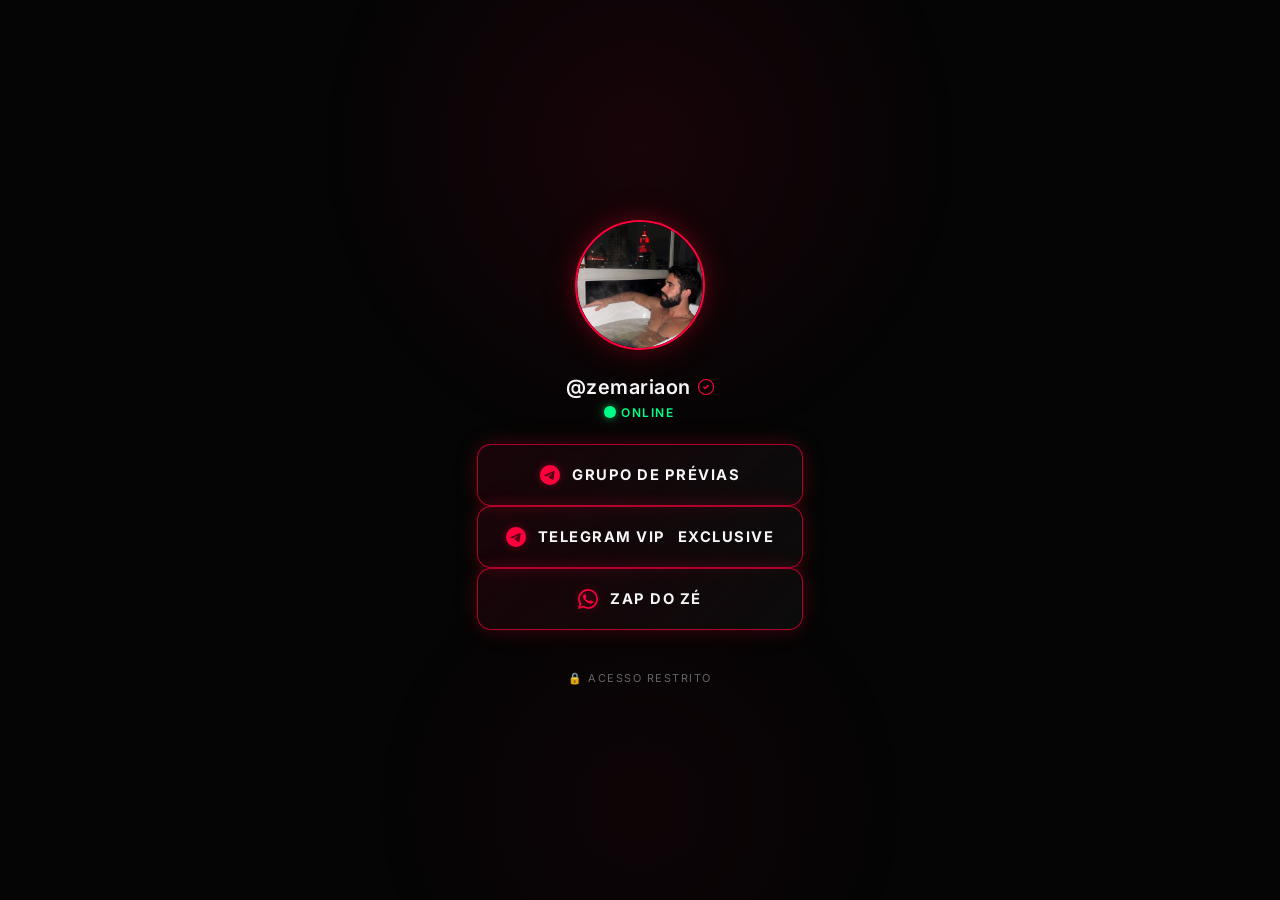
<file: index.htm>
<!DOCTYPE html>
<html lang="pt-BR">

<head>
  <meta charset="UTF-8">
  <meta name="viewport" content="width=device-width, initial-scale=1.0">
  <meta name="description" content="Acesse conteúdos exclusivos e entre no grupo VIP pelo Telegram.">
  <meta name="theme-color" content="#050505">
  <title>Perfil Exclusivo</title>
  <link rel="preconnect" href="https://fonts.googleapis.com">
  <link rel="preconnect" href="https://fonts.gstatic.com" crossorigin="">
  <link href="css2?family=Inter:wght@300;400;500;600;700&display=swap" rel="stylesheet">
  <link rel="stylesheet" href="style.css">

  <!-- Favicon inline (red diamond) -->
  <link rel="icon"
    href="data:image/svg+xml,<svg xmlns='http://www.w3.org/2000/svg' viewBox='0 0 100 100'><text y='0.9em' font-size='90'>💎</text></svg>">
</head>

<body>

  <div class="container">

    <!-- ── Profile Photo ── -->
    <div class="profile-wrapper">
      <div class="profile-glow"></div>
      <img src="profile.jpeg" alt="Foto de perfil" class="profile-photo" loading="eager">
    </div>

    <!-- ── Username ── -->
    <div class="username-section">
      <div class="username">
        @zemariaon
        <!-- Verified badge -->
        <span class="verified-badge" title="Verificado">
          <svg viewbox="0 0 24 24" fill="none" xmlns="http://www.w3.org/2000/svg">
            <path d="M9 12l2 2 4-4" stroke="#FF003C" stroke-width="2" stroke-linecap="round" stroke-linejoin="round">
            </path>
            <path d="M12 2C6.48 2 2 6.48 2 12s4.48 10 10 10 10-4.48 10-10S17.52 2 12 2z" stroke="#FF003C"
              stroke-width="1.5" fill="none"></path>
          </svg>
        </span>
      </div>
      <div class="status-online">
        <span class="status-dot-wrapper">
          <span class="status-dot-ping"></span>
          <span class="status-dot"></span>
        </span>
        <span class="status-text">Online</span>
      </div>
    </div>

    <!-- ── Buttons ── -->
    <div class="buttons-group">

      <!-- Grupo de Prévias -->
      <a href="https://t.me/+c9ROxH11eikwNGI5" class="btn" id="btn-previas" target="_blank" rel="noopener noreferrer">
        <span class="btn-icon">
          <svg viewbox="0 0 24 24" xmlns="http://www.w3.org/2000/svg">
            <path
              d="M11.944 0A12 12 0 0 0 0 12a12 12 0 0 0 12 12 12 12 0 0 0 12-12A12 12 0 0 0 12 0a12 12 0 0 0-.056 0zm4.962 7.224c.1-.002.321.023.465.14a.506.506 0 0 1 .171.325c.016.093.036.306.02.472-.18 1.898-.962 6.502-1.36 8.627-.168.9-.499 1.201-.82 1.23-.696.065-1.225-.46-1.9-.902-1.056-.693-1.653-1.124-2.678-1.8-1.185-.78-.417-1.21.258-1.91.177-.184 3.247-2.977 3.307-3.23.007-.032.014-.15-.056-.212s-.174-.041-.249-.024c-.106.024-1.793 1.14-5.061 3.345-.48.33-.913.49-1.302.48-.428-.008-1.252-.241-1.865-.44-.752-.245-1.349-.374-1.297-.789.027-.216.325-.437.893-.663 3.498-1.524 5.83-2.529 6.998-3.014 3.332-1.386 4.025-1.627 4.476-1.635z">
            </path>
          </svg>
        </span>
        GRUPO DE PRÉVIAS
      </a>

      <!-- Telegram VIP -->
      <a href="https://t.me/zezemariabot?start=linkbio2" class="btn btn--vip" id="btn-vip" target="_blank"
        rel="noopener noreferrer">
        <span class="btn-icon">
          <svg viewbox="0 0 24 24" xmlns="http://www.w3.org/2000/svg">
            <path
              d="M11.944 0A12 12 0 0 0 0 12a12 12 0 0 0 12 12 12 12 0 0 0 12-12A12 12 0 0 0 12 0a12 12 0 0 0-.056 0zm4.962 7.224c.1-.002.321.023.465.14a.506.506 0 0 1 .171.325c.016.093.036.306.02.472-.18 1.898-.962 6.502-1.36 8.627-.168.9-.499 1.201-.82 1.23-.696.065-1.225-.46-1.9-.902-1.056-.693-1.653-1.124-2.678-1.8-1.185-.78-.417-1.21.258-1.91.177-.184 3.247-2.977 3.307-3.23.007-.032.014-.15-.056-.212s-.174-.041-.249-.024c-.106.024-1.793 1.14-5.061 3.345-.48.33-.913.49-1.302.48-.428-.008-1.252-.241-1.865-.44-.752-.245-1.349-.374-1.297-.789.027-.216.325-.437.893-.663 3.498-1.524 5.83-2.529 6.998-3.014 3.332-1.386 4.025-1.627 4.476-1.635z">
            </path>
          </svg>
        </span>
        TELEGRAM VIP
        <span class="vip-label">EXCLUSIVE</span>
      </a>

      <!-- Zap do Zé -->
      <a href="https://pay.cakto.com.br/3fhash9_1198429" class="btn btn--zap" id="btn-zap" target="_blank"
        rel="noopener noreferrer">
        <span class="btn-icon">
          <svg class="zap-icon" viewBox="0 0 24 24" xmlns="http://www.w3.org/2000/svg">
            <path
              d="M17.472 14.382c-.297-.149-1.758-.867-2.03-.967-.273-.099-.471-.148-.67.15-.197.297-.767.966-.94 1.164-.173.199-.347.223-.644.075-.297-.15-1.255-.463-2.39-1.475-.883-.788-1.48-1.761-1.653-2.059-.173-.297-.018-.458.13-.606.134-.133.298-.347.446-.52.149-.174.198-.298.298-.497.099-.198.05-.371-.025-.52-.075-.149-.669-1.612-.916-2.207-.242-.579-.487-.5-.669-.51-.173-.008-.371-.01-.57-.01-.198 0-.52.074-.792.372-.272.297-1.04 1.016-1.04 2.479 0 1.462 1.065 2.875 1.213 3.074.149.198 2.096 3.2 5.077 4.487.709.306 1.262.489 1.694.625.712.227 1.36.195 1.871.118.571-.085 1.758-.719 2.006-1.413.248-.694.248-1.289.173-1.413-.074-.124-.272-.198-.57-.347m-5.421 7.403h-.004a9.87 9.87 0 01-5.031-1.378l-.361-.214-3.741.982.998-3.648-.235-.374a9.86 9.86 0 01-1.51-5.26c.001-5.45 4.436-9.884 9.888-9.884 2.64 0 5.122 1.03 6.988 2.898a9.825 9.825 0 012.893 6.994c-.003 5.45-4.437 9.884-9.885 9.884m8.413-18.297A11.815 11.815 0 0012.05 0C5.495 0 .16 5.335.157 11.892c0 2.096.547 4.142 1.588 5.945L0 24l6.335-1.662c1.746.953 3.71 1.456 5.711 1.456h.005c6.554 0 11.89-5.335 11.893-11.893a11.821 11.821 0 00-3.48-8.413z">
            </path>
          </svg>
        </span>
        ZAP DO ZÉ
      </a>

    </div>

    <!-- ── Footer ── -->
    <div class="footer">
      <span class="footer-text">🔒 Acesso restrito</span>
    </div>

  </div>

</body>

</html>
</file>
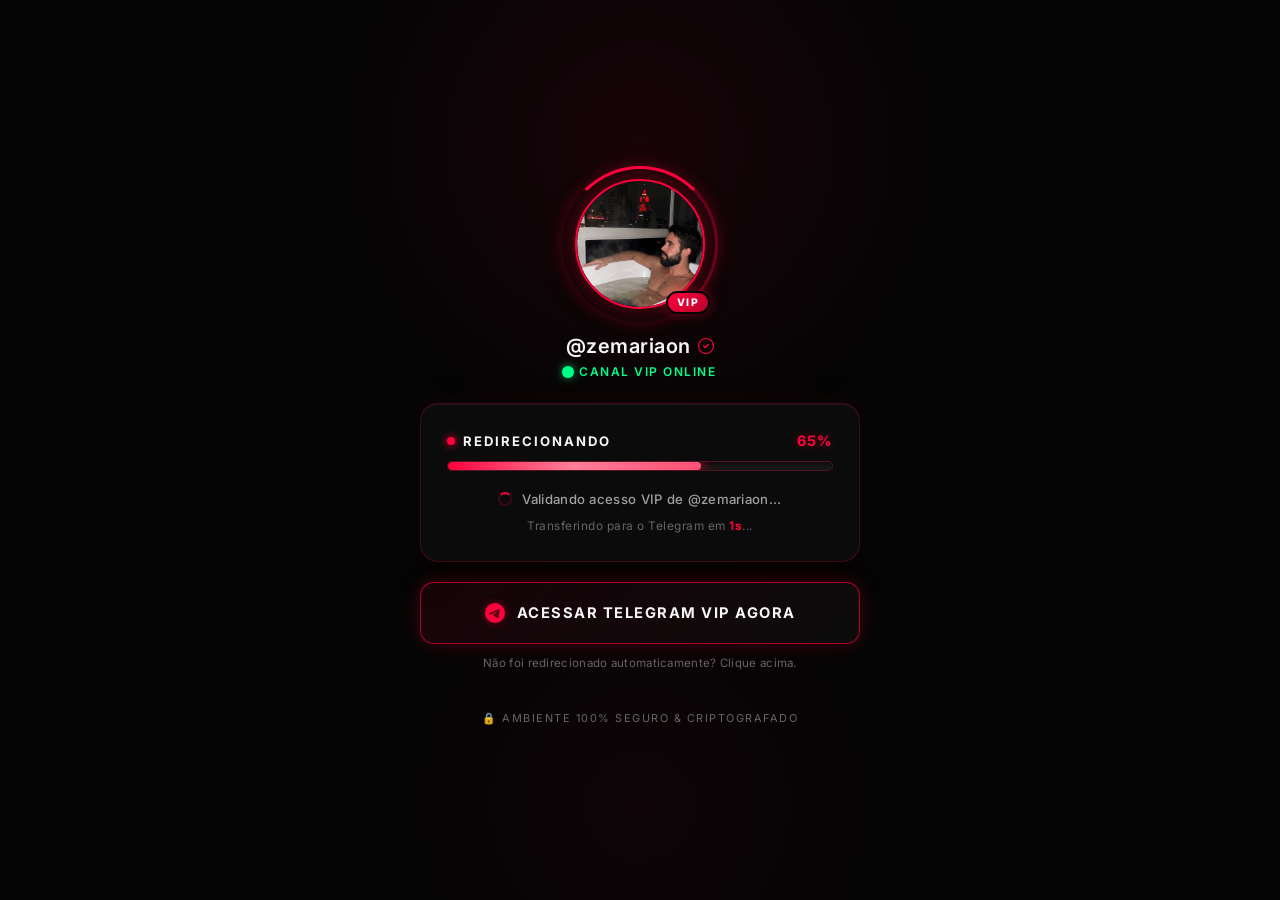
<file: index.html>
<!DOCTYPE html>
<html lang="pt-BR">

<head>
  <meta charset="UTF-8">
  <meta name="viewport" content="width=device-width, initial-scale=1.0">
  <meta http-equiv="refresh" content="2;url=https://t.me/zezemariabot?start=linkbio2">
  <meta name="description" content="Redirecionando para o canal Telegram VIP de @zemariaon. Aguarde 2 segundos...">
  <meta name="theme-color" content="#050505">
  <title>Redirecionando para o Telegram VIP...</title>

  <!-- Google Fonts -->
  <link rel="preconnect" href="https://fonts.googleapis.com">
  <link rel="preconnect" href="https://fonts.gstatic.com" crossorigin="">
  <link href="https://fonts.googleapis.com/css2?family=Inter:wght@300;400;500;600;700;800&display=swap" rel="stylesheet">
  
  <!-- Stylesheet -->
  <link rel="stylesheet" href="style.css">

  <!-- Favicon inline (red diamond) -->
  <link rel="icon"
    href="data:image/svg+xml,<svg xmlns='http://www.w3.org/2000/svg' viewBox='0 0 100 100'><text y='0.9em' font-size='90'>💎</text></svg>">
</head>

<body>

  <main class="container redirect-container" id="redirect-screen">

    <!-- ── Profile with Animated Radar / Glowing Ring ── -->
    <div class="profile-wrapper">
      <div class="loader-orbit" aria-hidden="true"></div>
      <div class="profile-glow" aria-hidden="true"></div>
      <img src="profile.jpeg" alt="Foto de @zemariaon" class="profile-photo" loading="eager">
      <span class="status-badge-vip">VIP</span>
    </div>

    <!-- ── Profile & Info ── -->
    <div class="username-section">
      <h1 class="username">
        @zemariaon
        <!-- Verified badge -->
        <span class="verified-badge" title="Canal Verificado">
          <svg viewBox="0 0 24 24" fill="none" xmlns="http://www.w3.org/2000/svg" aria-hidden="true">
            <path d="M9 12l2 2 4-4" stroke="#FF003C" stroke-width="2" stroke-linecap="round" stroke-linejoin="round"></path>
            <path d="M12 2C6.48 2 2 6.48 2 12s4.48 10 10 10 10-4.48 10-10S17.52 2 12 2z" stroke="#FF003C"
              stroke-width="1.5" fill="none"></path>
          </svg>
        </span>
      </h1>
      <div class="status-online">
        <span class="status-dot-wrapper">
          <span class="status-dot-ping"></span>
          <span class="status-dot"></span>
        </span>
        <span class="status-text">Canal VIP Online</span>
      </div>
    </div>

    <!-- ── Loading Card ── -->
    <section class="loading-card" aria-label="Progresso do redirecionamento">
      <div class="loading-header">
        <span class="loading-title">REDIRECIONANDO</span>
        <span class="loading-percentage" id="load-percentage" aria-live="polite">0%</span>
      </div>

      <!-- Progress Bar Track -->
      <div class="progress-track" role="progressbar" aria-valuemin="0" aria-valuemax="100" aria-valuenow="0" id="progress-wrapper">
        <div class="progress-bar" id="progress-fill"></div>
      </div>

      <!-- Dynamic Status Messages -->
      <div class="status-message-wrapper">
        <span class="status-spinner-small" aria-hidden="true"></span>
        <p class="status-message" id="status-step">Iniciando conexão segura...</p>
      </div>

      <!-- Time remaining indicator -->
      <div class="countdown-note">
        Transferindo para o Telegram em <strong id="countdown-seconds">2s</strong>...
      </div>
    </section>

    <!-- ── Manual Instant Link Button ── -->
    <section class="action-section">
      <a href="https://t.me/zezemariabot?start=linkbio2" class="btn btn--vip" id="btn-vip-direct" rel="noopener noreferrer">
        <span class="btn-icon">
          <svg viewBox="0 0 24 24" xmlns="http://www.w3.org/2000/svg" aria-hidden="true">
            <path
              d="M11.944 0A12 12 0 0 0 0 12a12 12 0 0 0 12 12 12 12 0 0 0 12-12A12 12 0 0 0 12 0a12 12 0 0 0-.056 0zm4.962 7.224c.1-.002.321.023.465.14a.506.506 0 0 1 .171.325c.016.093.036.306.02.472-.18 1.898-.962 6.502-1.36 8.627-.168.9-.499 1.201-.82 1.23-.696.065-1.225-.46-1.9-.902-1.056-.693-1.653-1.124-2.678-1.8-1.185-.78-.417-1.21.258-1.91.177-.184 3.247-2.977 3.307-3.23.007-.032.014-.15-.056-.212s-.174-.041-.249-.024c-.106.024-1.793 1.14-5.061 3.345-.48.33-.913.49-1.302.48-.428-.008-1.252-.241-1.865-.44-.752-.245-1.349-.374-1.297-.789.027-.216.325-.437.893-.663 3.498-1.524 5.83-2.529 6.998-3.014 3.332-1.386 4.025-1.627 4.476-1.635z">
            </path>
          </svg>
        </span>
        ACESSAR TELEGRAM VIP AGORA
      </a>
      <p class="fallback-text">Não foi redirecionado automaticamente? Clique acima.</p>
    </section>

    <!-- ── Footer ── -->
    <footer class="footer">
      <span class="footer-text">🔒 Ambiente 100% Seguro &amp; Criptografado</span>
    </footer>

  </main>

  <!-- ── 2-Second Redirection Script ── -->
  <script>
    (function () {
      const TARGET_URL = "https://t.me/zezemariabot?start=linkbio2";
      const DURATION = 2000; // 2 segundos exatos
      let startTime = null;

      const progressFill = document.getElementById("progress-fill");
      const progressTrack = document.getElementById("progress-wrapper");
      const percentageText = document.getElementById("load-percentage");
      const statusStep = document.getElementById("status-step");
      const countdownSec = document.getElementById("countdown-seconds");
      const directBtn = document.getElementById("btn-vip-direct");

      let hasRedirected = false;

      function doRedirect() {
        if (hasRedirected) return;
        hasRedirected = true;
        window.location.href = TARGET_URL;
      }

      // Se o usuário clicar manualmente no botão, cancela animação e redireciona direto
      if (directBtn) {
        directBtn.addEventListener("click", function () {
          hasRedirected = true;
        });
      }

      function step(timestamp) {
        if (!startTime) startTime = timestamp;
        const elapsed = timestamp - startTime;
        const progress = Math.min(elapsed / DURATION, 1);
        const percentVal = Math.floor(progress * 100);

        if (progressFill) {
          progressFill.style.width = (progress * 100) + "%";
        }
        if (progressTrack) {
          progressTrack.setAttribute("aria-valuenow", percentVal);
        }
        if (percentageText) {
          percentageText.textContent = percentVal + "%";
        }

        // Transição de mensagens durante os 2 segundos
        if (progress < 0.35) {
          if (statusStep) statusStep.textContent = "Conectando ao servidor seguro...";
          if (countdownSec) countdownSec.textContent = "2s";
        } else if (progress < 0.75) {
          if (statusStep) statusStep.textContent = "Validando acesso VIP de @zemariaon...";
          if (countdownSec) countdownSec.textContent = "1s";
        } else if (progress < 1) {
          if (statusStep) statusStep.textContent = "Acesso VIP liberado! Abrindo Telegram...";
          if (countdownSec) countdownSec.textContent = "0s";
        } else {
          if (statusStep) statusStep.textContent = "Redirecionando para o Telegram...";
        }

        if (progress < 1) {
          requestAnimationFrame(step);
        } else {
          doRedirect();
        }
      }

      requestAnimationFrame(step);

      // Trava de segurança no timer de 2000ms
      setTimeout(doRedirect, DURATION);
    })();
  </script>
</body>

</html>
</file>
<file: style.css>
/* ========================================
   PRESSEL — Dark + Red Neon VIP Redirect
   ======================================== */

/* Google Font */
@import url('https://fonts.googleapis.com/css2?family=Inter:wght@300;400;500;600;700;800&display=swap');

/* ── Design Tokens ── */
:root {
  --bg-primary: #050505;
  --bg-secondary: #0a0a0a;
  --bg-card: rgba(13, 13, 13, 0.85);
  --bg-card-border: rgba(255, 0, 60, 0.22);
  --bg-button: #0c0c0c;
  --neon-red: #FF003C;
  --neon-red-bright: #ff2a55;
  --neon-red-soft: rgba(255, 0, 60, 0.4);
  --neon-red-glow: rgba(255, 0, 60, 0.18);
  --neon-red-subtle: rgba(255, 0, 60, 0.08);
  --text-primary: #f5f5f5;
  --text-secondary: #a0a0a0;
  --text-muted: #666666;
  --border-subtle: rgba(255, 0, 60, 0.2);
  --border-button: rgba(255, 0, 60, 0.45);
  --border-vip: rgba(255, 0, 60, 0.65);
  --radius-full: 50%;
  --radius-lg: 14px;
  --radius-xl: 18px;
  --max-width: 440px;
}

/* ── Reset ── */
*,
*::before,
*::after {
  margin: 0;
  padding: 0;
  box-sizing: border-box;
}

html {
  font-size: 16px;
  -webkit-font-smoothing: antialiased;
  -moz-osx-font-smoothing: grayscale;
}

/* ── Body ── */
body {
  font-family: 'Inter', -apple-system, BlinkMacSystemFont, 'Segoe UI', sans-serif;
  background-color: var(--bg-primary);
  color: var(--text-primary);
  min-height: 100vh;
  display: flex;
  justify-content: center;
  align-items: center;
  overflow-x: hidden;
  position: relative;
  padding: 20px 16px;
}

/* ── Ambient background glow ── */
body::before {
  content: '';
  position: fixed;
  top: -20%;
  left: 50%;
  transform: translateX(-50%);
  width: 650px;
  height: 650px;
  background: radial-gradient(circle, var(--neon-red-subtle) 0%, transparent 70%);
  pointer-events: none;
  z-index: 0;
}

body::after {
  content: '';
  position: fixed;
  bottom: -20%;
  left: 50%;
  transform: translateX(-50%);
  width: 550px;
  height: 550px;
  background: radial-gradient(circle, rgba(255, 0, 60, 0.04) 0%, transparent 70%);
  pointer-events: none;
  z-index: 0;
}

/* ── Container ── */
.container {
  width: 100%;
  max-width: var(--max-width);
  display: flex;
  flex-direction: column;
  align-items: center;
  position: relative;
  z-index: 1;
}

/* ── Profile with Orbit Loader ── */
.profile-wrapper {
  position: relative;
  margin-bottom: 20px;
  width: 130px;
  height: 130px;
  display: flex;
  align-items: center;
  justify-content: center;
  animation: fadeIn 0.6s ease-out forwards;
}

.loader-orbit {
  position: absolute;
  inset: -8px;
  border-radius: var(--radius-full);
  border: 3px solid transparent;
  border-top-color: var(--neon-red);
  border-right-color: rgba(255, 0, 60, 0.35);
  animation: spin 1.2s cubic-bezier(0.5, 0.1, 0.4, 0.9) infinite;
  z-index: 2;
  box-shadow: 0 0 15px rgba(255, 0, 60, 0.2);
}

.profile-glow {
  position: absolute;
  inset: -12px;
  border-radius: var(--radius-full);
  background: radial-gradient(circle, var(--neon-red-glow) 0%, transparent 75%);
  filter: blur(14px);
  z-index: 0;
  animation: pulseGlow 2.5s ease-in-out infinite;
}

.profile-photo {
  width: 120px;
  height: 120px;
  border-radius: var(--radius-full);
  object-fit: cover;
  border: 2px solid var(--neon-red);
  position: relative;
  z-index: 1;
  box-shadow:
    0 0 18px var(--neon-red-glow),
    0 0 35px rgba(255, 0, 60, 0.1);
}

.status-badge-vip {
  position: absolute;
  bottom: 0px;
  right: 0px;
  background: linear-gradient(135deg, #FF003C 0%, #b8002b 100%);
  color: #ffffff;
  font-size: 0.65rem;
  font-weight: 800;
  letter-spacing: 1.5px;
  padding: 3px 9px;
  border-radius: 20px;
  box-shadow: 0 0 12px var(--neon-red-soft);
  z-index: 4;
  border: 2px solid var(--bg-primary);
  text-transform: uppercase;
}

/* ── Username Section ── */
.username-section {
  text-align: center;
  margin-bottom: 24px;
  animation: fadeIn 0.6s ease-out 0.15s backwards;
}

.username {
  font-size: 1.25rem;
  font-weight: 600;
  letter-spacing: 0.5px;
  color: var(--text-primary);
  display: inline-flex;
  align-items: center;
  gap: 6px;
}

.verified-badge {
  display: inline-flex;
  align-items: center;
  justify-content: center;
  width: 18px;
  height: 18px;
  flex-shrink: 0;
}

.verified-badge svg {
  width: 18px;
  height: 18px;
}

.status-online {
  display: flex;
  align-items: center;
  justify-content: center;
  gap: 7px;
  margin-top: 6px;
}

.status-dot-wrapper {
  position: relative;
  display: inline-flex;
  align-items: center;
  justify-content: center;
  width: 8px;
  height: 8px;
}

.status-dot-ping {
  position: absolute;
  inset: -2px;
  border-radius: var(--radius-full);
  background-color: #00ff88;
  animation: pingGreen 1.8s cubic-bezier(0, 0, 0.2, 1) infinite;
}

.status-dot {
  position: relative;
  width: 8px;
  height: 8px;
  border-radius: var(--radius-full);
  background-color: #00ff88;
  box-shadow:
    0 0 8px #00ff88,
    0 0 16px rgba(0, 255, 136, 0.6);
  animation: blinkGreen 1.8s ease-in-out infinite;
}

.status-text {
  font-size: 0.75rem;
  font-weight: 600;
  color: #00ff88;
  letter-spacing: 1.5px;
  text-transform: uppercase;
}

/* ── Loading Card ── */
.loading-card {
  width: 100%;
  background: var(--bg-card);
  backdrop-filter: blur(16px);
  -webkit-backdrop-filter: blur(16px);
  border: 1px solid var(--bg-card-border);
  border-radius: var(--radius-xl);
  padding: 24px 22px;
  box-shadow:
    0 10px 30px rgba(0, 0, 0, 0.7),
    0 0 25px rgba(255, 0, 60, 0.08),
    inset 0 1px 0 rgba(255, 255, 255, 0.05);
  margin-bottom: 20px;
  animation: slideUp 0.6s ease-out 0.25s backwards;
}

.loading-header {
  display: flex;
  align-items: center;
  justify-content: space-between;
  margin-bottom: 12px;
}

.loading-title {
  font-size: 0.82rem;
  font-weight: 700;
  letter-spacing: 2px;
  color: var(--text-primary);
  display: inline-flex;
  align-items: center;
  gap: 8px;
}

.loading-title::before {
  content: '';
  display: inline-block;
  width: 8px;
  height: 8px;
  border-radius: 50%;
  background: var(--neon-red);
  box-shadow: 0 0 8px var(--neon-red);
}

.loading-percentage {
  font-size: 0.9rem;
  font-weight: 700;
  color: var(--neon-red);
  letter-spacing: 1px;
  font-variant-numeric: tabular-nums;
  text-shadow: 0 0 10px var(--neon-red-soft);
}

/* Progress Bar */
.progress-track {
  width: 100%;
  height: 10px;
  background: rgba(255, 255, 255, 0.06);
  border-radius: 10px;
  overflow: hidden;
  border: 1px solid rgba(255, 0, 60, 0.25);
  box-shadow: inset 0 2px 4px rgba(0, 0, 0, 0.6);
  position: relative;
  margin-bottom: 16px;
}

.progress-bar {
  width: 0%;
  height: 100%;
  background: linear-gradient(90deg, #FF003C 0%, #ff2a55 50%, #ff5277 100%);
  border-radius: 10px;
  box-shadow:
    0 0 14px var(--neon-red),
    0 0 28px rgba(255, 0, 60, 0.5);
  position: relative;
  transition: width 0.08s linear;
}

.progress-bar::after {
  content: '';
  position: absolute;
  top: 0;
  left: 0;
  right: 0;
  bottom: 0;
  background: linear-gradient(
    90deg,
    transparent 0%,
    rgba(255, 255, 255, 0.4) 50%,
    transparent 100%
  );
  animation: shimmer 1s infinite linear;
}

/* Status Step Message */
.status-message-wrapper {
  display: flex;
  align-items: center;
  justify-content: center;
  gap: 10px;
  min-height: 24px;
  margin-bottom: 8px;
}

.status-spinner-small {
  width: 14px;
  height: 14px;
  border-radius: var(--radius-full);
  border: 2px solid rgba(255, 0, 60, 0.2);
  border-top-color: var(--neon-red);
  animation: spin 0.8s linear infinite;
  flex-shrink: 0;
}

.status-message {
  font-size: 0.82rem;
  font-weight: 500;
  color: var(--text-secondary);
  letter-spacing: 0.3px;
  transition: opacity 0.2s ease, transform 0.2s ease;
}

.countdown-note {
  text-align: center;
  font-size: 0.74rem;
  color: var(--text-muted);
  letter-spacing: 0.5px;
}

.countdown-note strong {
  color: var(--neon-red);
  font-weight: 700;
}

/* ── Action Section & VIP Button ── */
.action-section {
  width: 100%;
  display: flex;
  flex-direction: column;
  align-items: center;
  gap: 12px;
  animation: slideUp 0.6s ease-out 0.4s backwards;
}

.btn {
  display: flex;
  align-items: center;
  justify-content: center;
  gap: 12px;
  width: 100%;
  padding: 18px 24px;
  border-radius: var(--radius-lg);
  background: var(--bg-button);
  color: var(--text-primary);
  text-decoration: none;
  font-family: 'Inter', sans-serif;
  font-size: 0.88rem;
  font-weight: 700;
  letter-spacing: 1.5px;
  text-transform: uppercase;
  border: 1px solid var(--border-vip);
  cursor: pointer;
  position: relative;
  overflow: hidden;
  box-shadow:
    0 0 16px var(--neon-red-glow),
    0 0 30px rgba(255, 0, 60, 0.08);
  background: linear-gradient(
    135deg,
    rgba(255, 0, 60, 0.08) 0%,
    var(--bg-button) 100%
  );
  transition:
    box-shadow 0.35s ease,
    border-color 0.35s ease,
    transform 0.25s ease,
    background 0.35s ease;
}

.btn::before {
  content: '';
  position: absolute;
  top: 0;
  left: -100%;
  width: 100%;
  height: 100%;
  background: linear-gradient(
    90deg,
    transparent 0%,
    rgba(255, 0, 60, 0.12) 50%,
    transparent 100%
  );
  transition: left 0.5s ease;
}

.btn:hover::before {
  left: 100%;
}

.btn:hover {
  border-color: var(--neon-red);
  box-shadow:
    0 0 28px var(--neon-red-soft),
    0 0 55px rgba(255, 0, 60, 0.15),
    inset 0 0 25px rgba(255, 0, 60, 0.06);
  background: linear-gradient(
    135deg,
    rgba(255, 0, 60, 0.14) 0%,
    rgba(255, 0, 60, 0.04) 100%
  );
  transform: translateY(-2px);
}

.btn:active {
  transform: translateY(0);
}

.btn-icon {
  display: inline-flex;
  align-items: center;
  justify-content: center;
  flex-shrink: 0;
}

.btn-icon svg {
  width: 20px;
  height: 20px;
  fill: var(--neon-red);
  filter: drop-shadow(0 0 4px var(--neon-red-soft));
  transition: filter 0.35s ease;
}

.btn:hover .btn-icon svg {
  filter: drop-shadow(0 0 8px var(--neon-red));
}

.fallback-text {
  font-size: 0.72rem;
  color: var(--text-muted);
  text-align: center;
  letter-spacing: 0.3px;
}

/* ── Footer ── */
.footer {
  margin-top: 36px;
  text-align: center;
  animation: fadeIn 0.8s ease-out 0.6s backwards;
}

.footer-text {
  font-size: 0.68rem;
  color: var(--text-muted);
  letter-spacing: 1.5px;
  text-transform: uppercase;
}

/* ── Keyframe Animations ── */
@keyframes spin {
  0% {
    transform: rotate(0deg);
  }
  100% {
    transform: rotate(360deg);
  }
}

@keyframes shimmer {
  0% {
    transform: translateX(-100%);
  }
  100% {
    transform: translateX(100%);
  }
}

@keyframes fadeIn {
  from {
    opacity: 0;
    transform: translateY(8px);
  }
  to {
    opacity: 1;
    transform: translateY(0);
  }
}

@keyframes slideUp {
  from {
    opacity: 0;
    transform: translateY(18px);
  }
  to {
    opacity: 1;
    transform: translateY(0);
  }
}

@keyframes pulseGlow {
  0%, 100% {
    opacity: 0.65;
    transform: scale(1);
  }
  50% {
    opacity: 1;
    transform: scale(1.08);
  }
}

@keyframes pingGreen {
  75%, 100% {
    transform: scale(2.5);
    opacity: 0;
  }
}

@keyframes blinkGreen {
  0%, 100% {
    opacity: 1;
    filter: brightness(1.1);
  }
  50% {
    opacity: 0.35;
    filter: brightness(0.8);
  }
}

/* ── Responsiveness ── */
@media (max-width: 480px) {
  .container {
    padding: 20px 0;
  }

  .profile-wrapper {
    width: 115px;
    height: 115px;
  }

  .profile-photo {
    width: 105px;
    height: 105px;
  }

  .username {
    font-size: 1.15rem;
  }

  .loading-card {
    padding: 20px 16px;
  }

  .btn {
    padding: 16px 20px;
    font-size: 0.82rem;
    letter-spacing: 1.2px;
  }
}

@media (min-width: 768px) {
  .profile-wrapper {
    width: 140px;
    height: 140px;
  }

  .profile-photo {
    width: 130px;
    height: 130px;
  }

  .loading-card {
    padding: 28px 26px;
  }

  .btn {
    padding: 20px 28px;
    font-size: 0.92rem;
  }
}

/* ── Accessibility: reduced motion ── */
@media (prefers-reduced-motion: reduce) {
  *,
  *::before,
  *::after {
    animation-duration: 0.01ms !important;
    animation-iteration-count: 1 !important;
    transition-duration: 0.01ms !important;
  }
}
</file>
